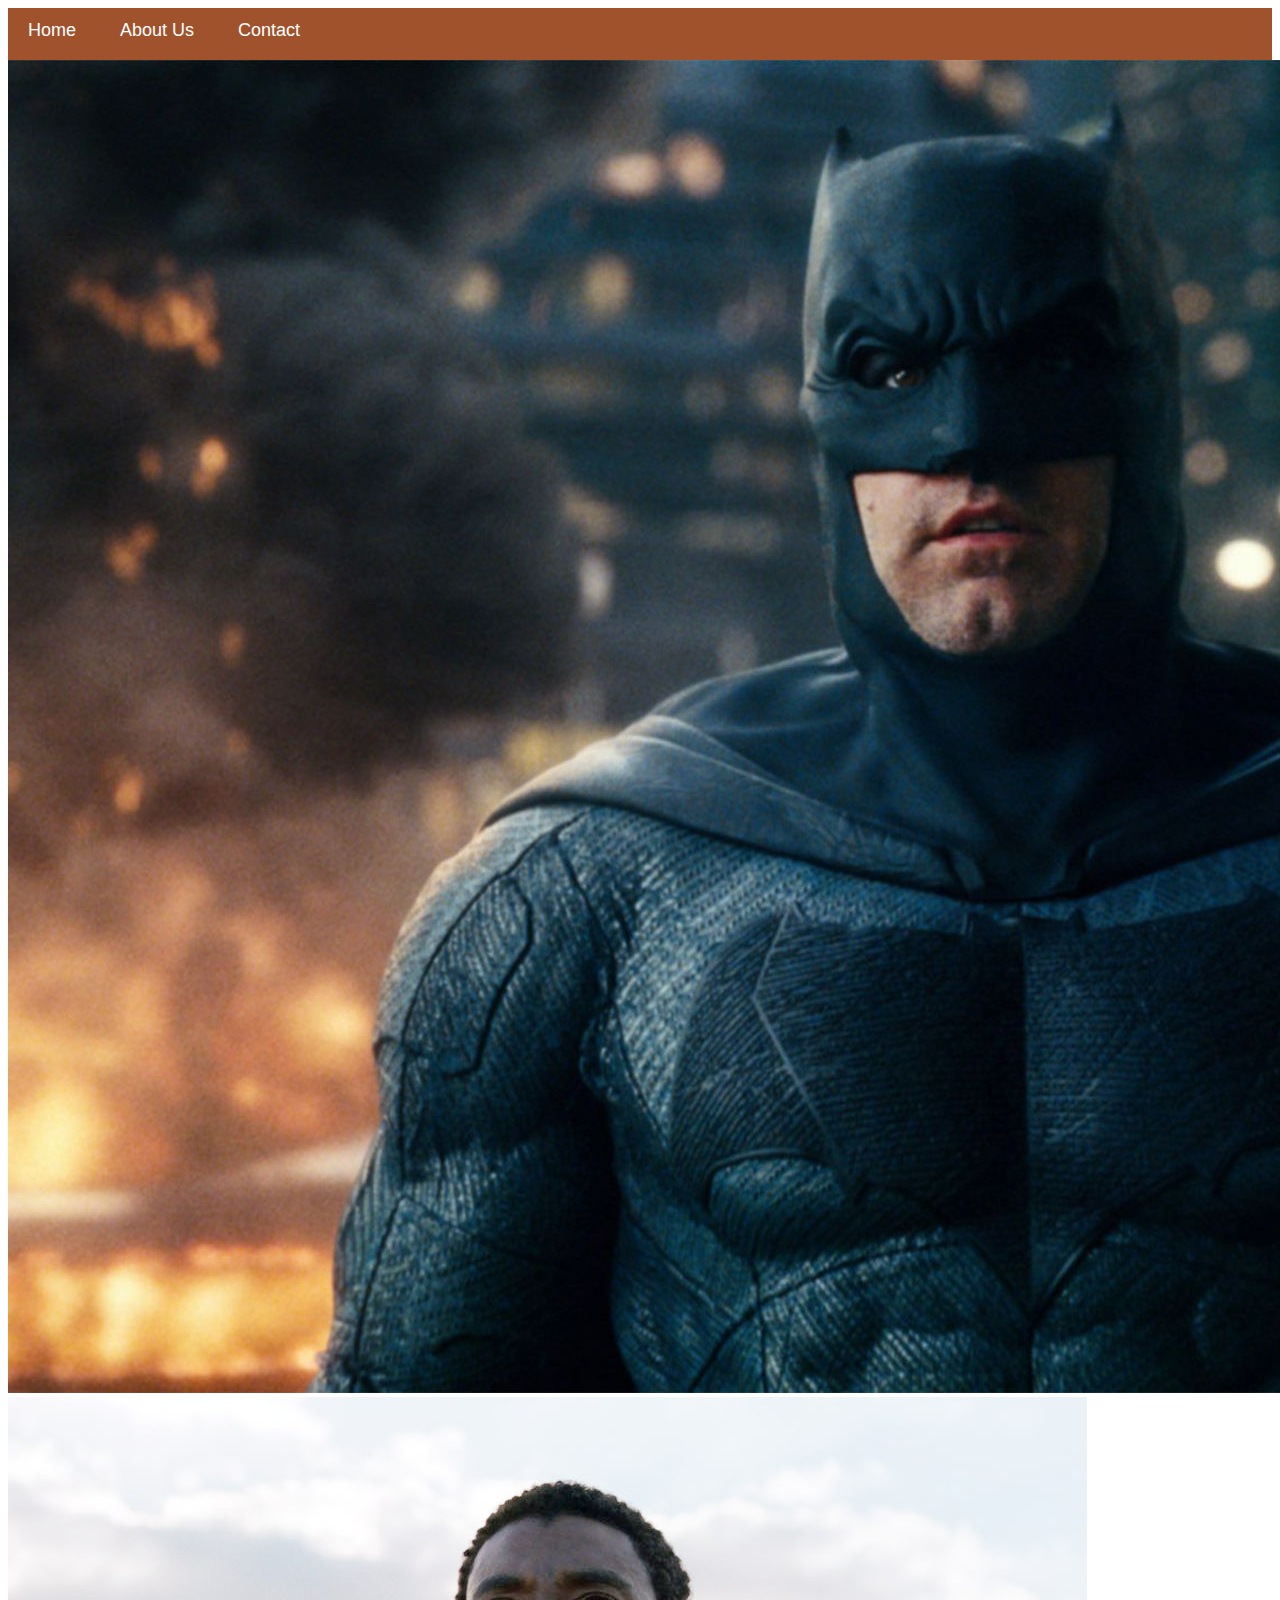
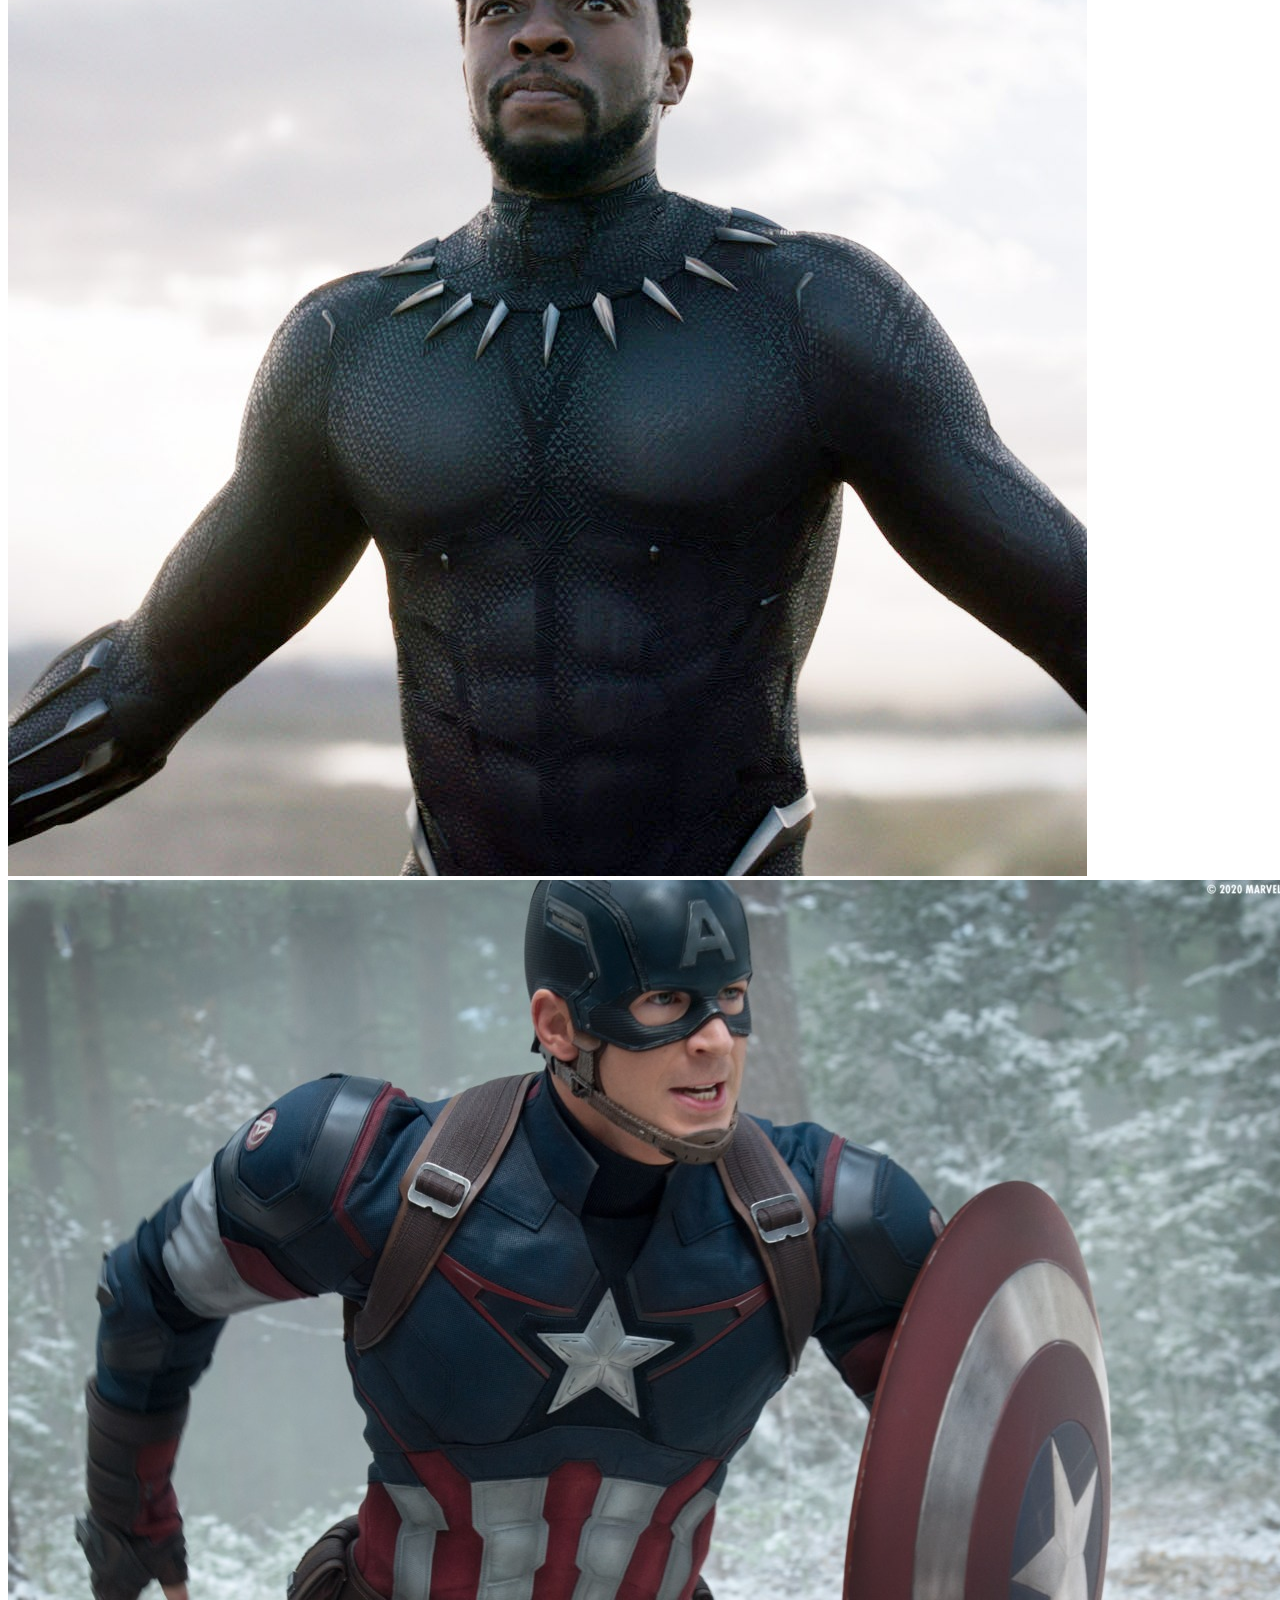
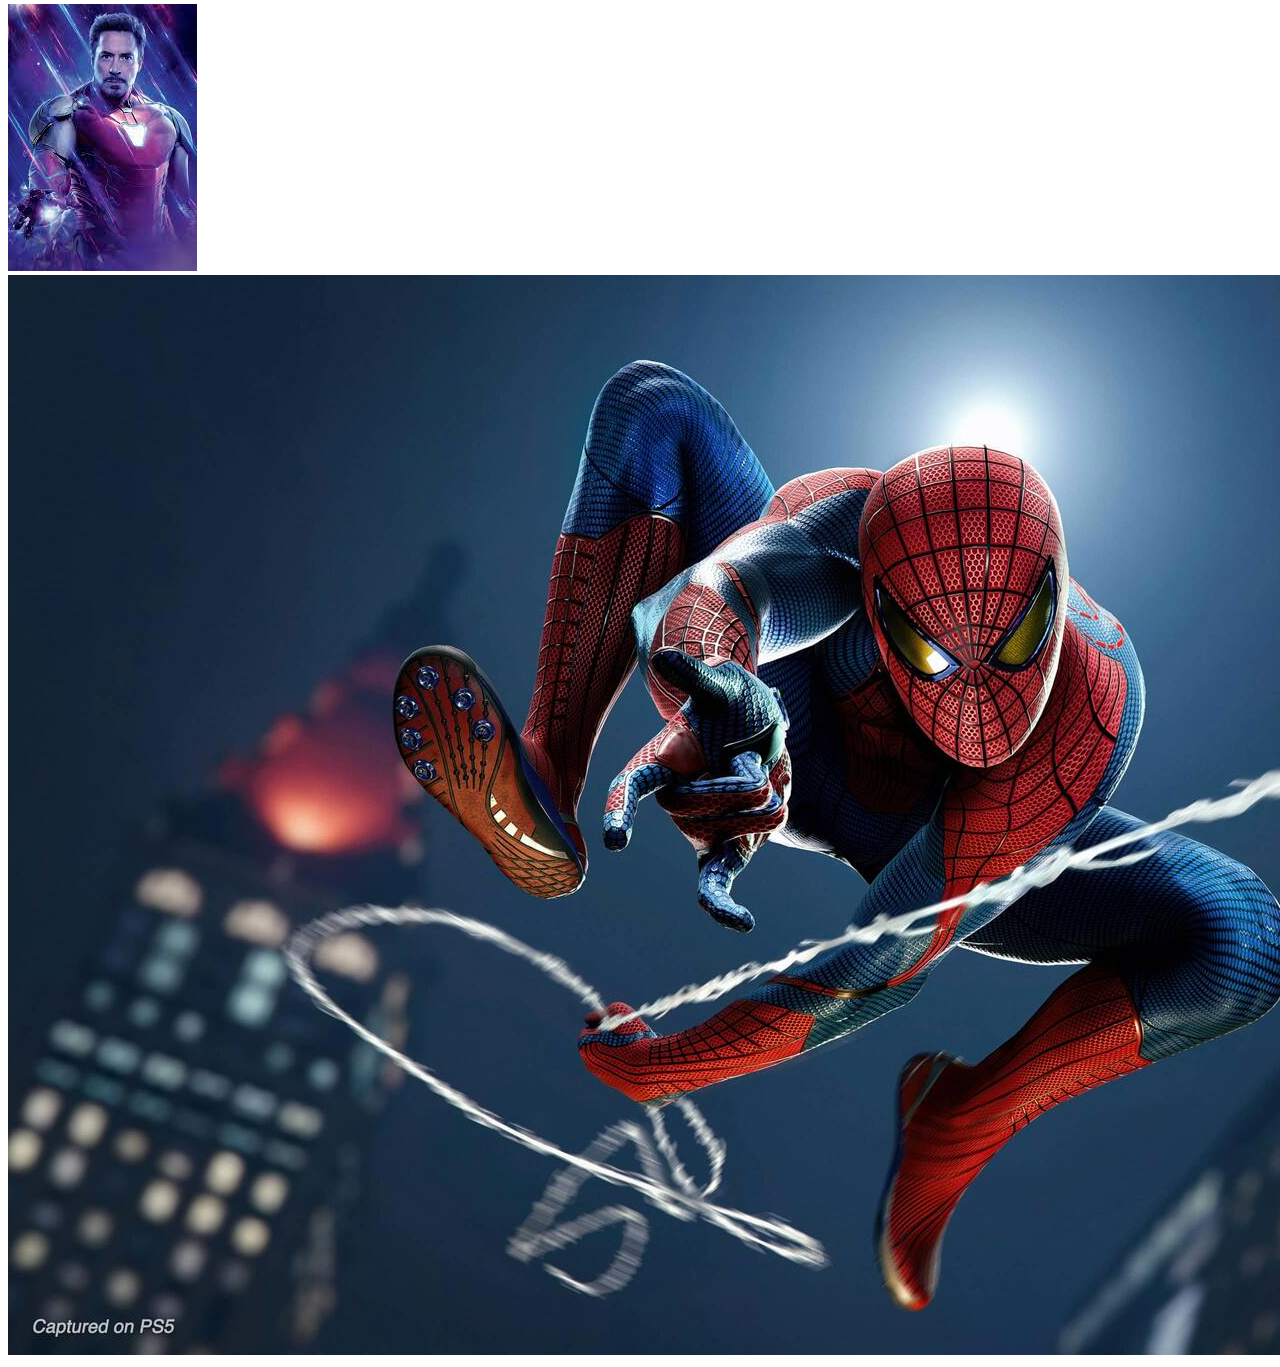
<file: index.html>
<!doctype html>
<html>
<head>
<link rel="stylesheet" href="style.css">
</head>
    <body>
        <div id="menu">
     <a href="index.html">Home</a>
     <a href="about.html">About Us</a>
     <a href="contact.html">Contact</a>
</div
        <div class="gallery">
            <a href="batman.html"><img src="images/batman.jpg"></a>
            <a href="black.html"><img src="images/black.jpg"></a>
            <a href="captain.html"><img src="images/captain.jpg"></a>
            <a href="ironman.html"> <img src="images/ironman.jpg"></a>
            <a href="spiderman.html"><img src="images/spiderman.jpg"></a>
        </div>
    </body>
</html>
</file>
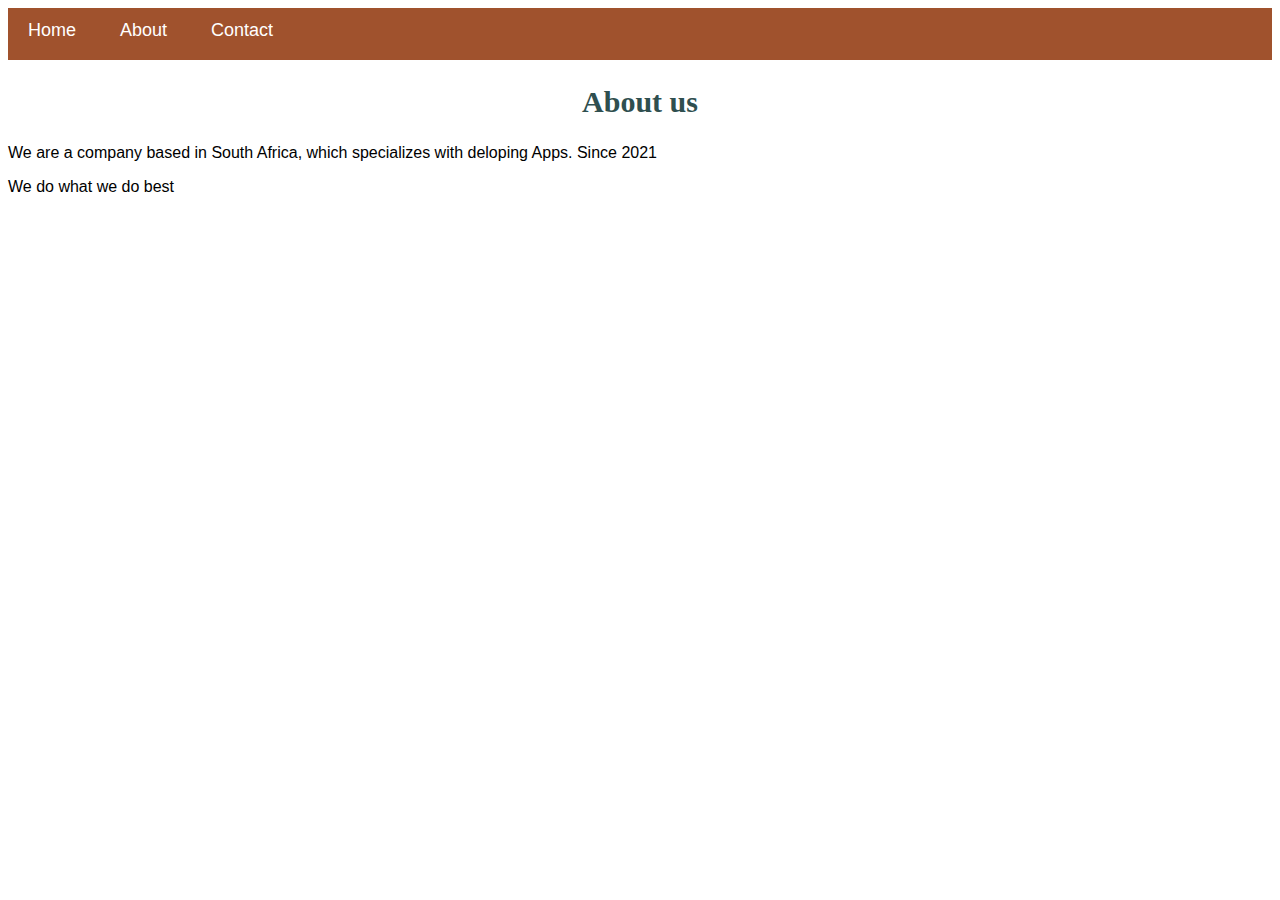
<file: about.html>
<!DOCTYPE html>
<html>
    <head>
        <link rel="stylesheet" href="style.css">
    </head>
    <body>
        <div id="menu">
            <a href="index.html">Home</a>
            <a href="about.html">About</a>
            <a href="contact.html">Contact</a>
        </div>
        <h2>About us</h2>
        <p>We are a company based in South Africa, which specializes with deloping Apps. Since 2021</p>
        <p>We do what we do best</p> 
    </body>
</html>
</file>
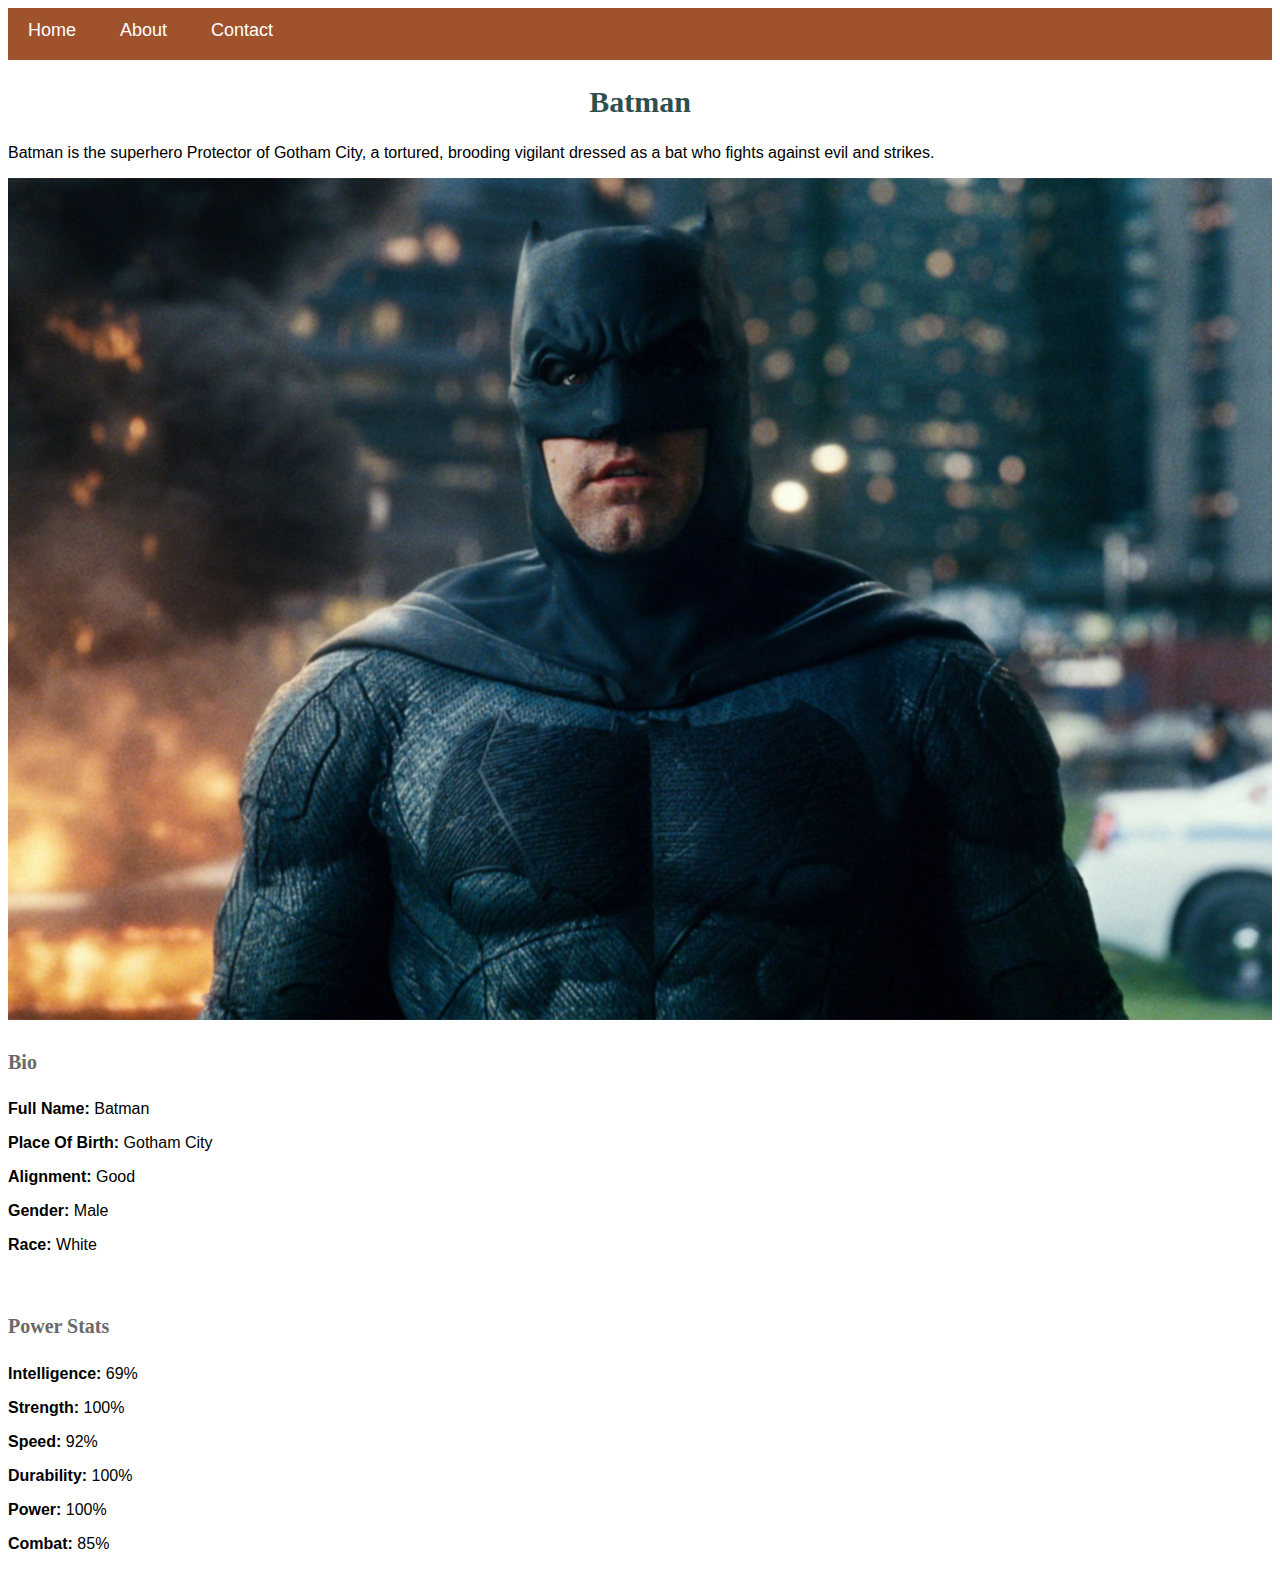
<file: batman.html>
<!DOCTYPE html>
<html>
      <head> 
           <link rel="stylesheet" href="style.css"> 
       </head>
 
       <body> 
<div id="menu">
            <a href="index.html">Home</a>
            <a href="about.html">About</a>
            <a href="contact.html">Contact</a>
        </div>
          <h2>Batman</h2>
<p>Batman is the superhero Protector of Gotham City, a tortured, brooding vigilant dressed as a bat who fights against evil and strikes.</P>
          <div class="gallery"> 
              <img src="images/batman.jpg"> 
          </div> 

          <h4>Bio</h4> 
          <p><b>Full Name: </b> Batman</p> 
          <p><b>Place Of Birth: </b> Gotham City</p> 
          <p><b>Alignment: </b> Good</p> 
          <p><b>Gender: </b> Male</p>
          <p><b>Race:  </b>White</p> 
          <br/>
          <h4>Power Stats</h4>
          <p><b>Intelligence: </b> 69%</p>
          <p><b>Strength: </b> 100%</p>
          <p><b>Speed: </b> 92%</p>
          <p><b>Durability: </b> 100%</p>
          <p><b>Power: </b> 100%</p>
          <p><b>Combat: </b> 85%</p>
      </body>
</html>
</file>
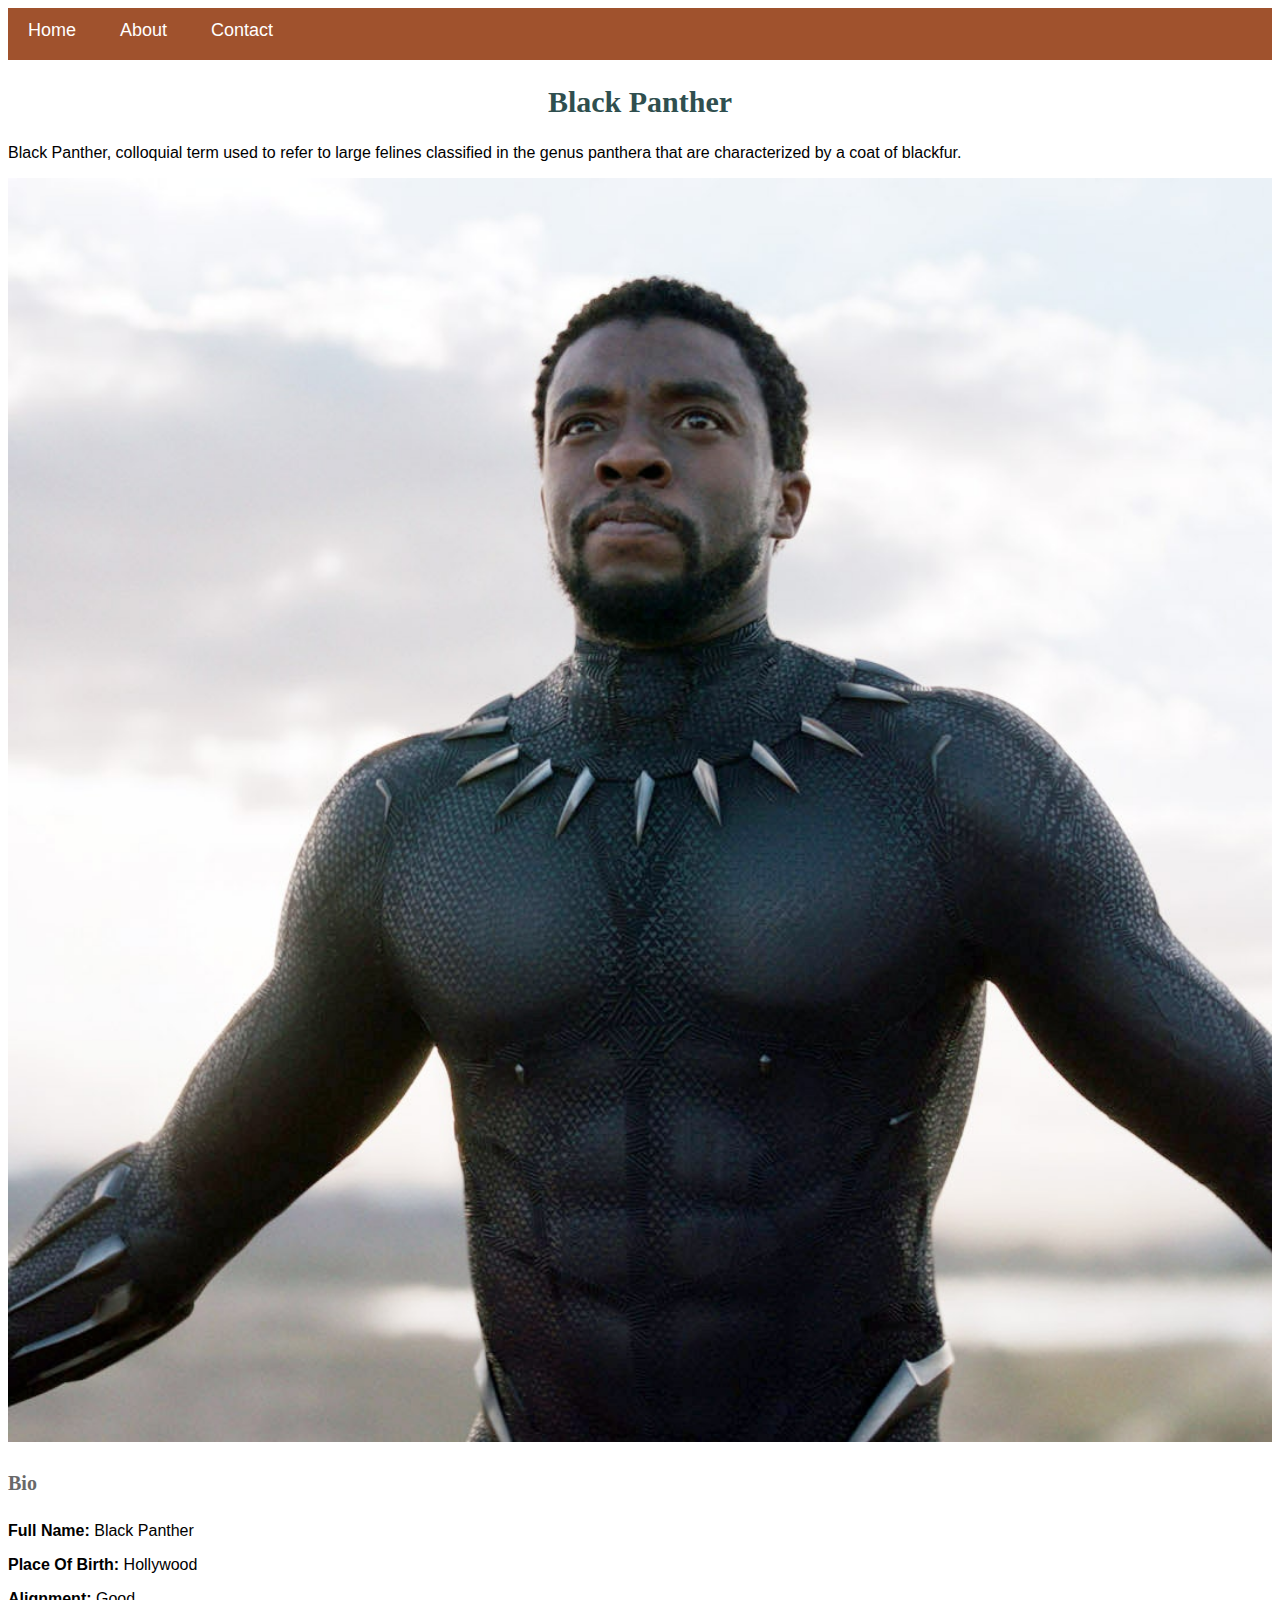
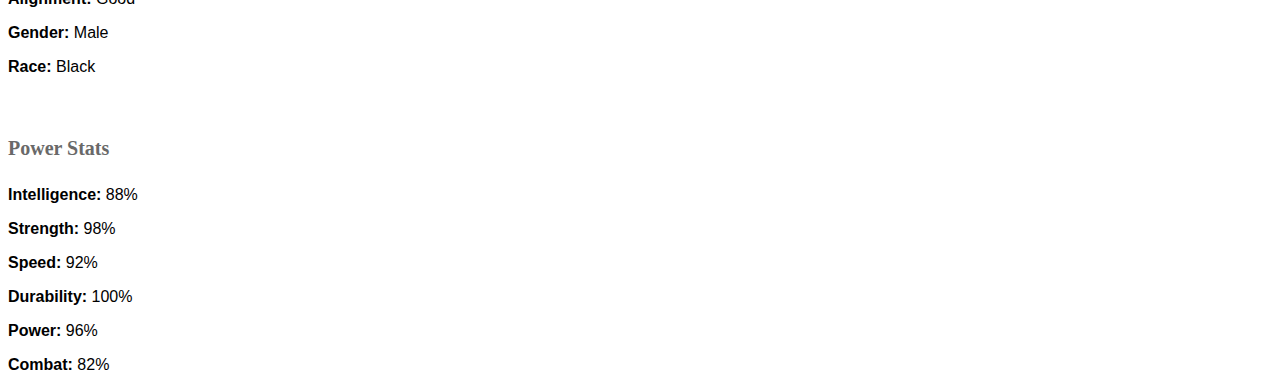
<file: black.html>
<!DOCTYPE html>
<html>
      <head> 
           <link rel="stylesheet" href="style.css"> 
       </head>
 
       <body> 
<div id="menu">
            <a href="index.html">Home</a>
            <a href="about.html">About</a>
            <a href="contact.html">Contact</a>
        </div>
          <h2>Black Panther</h2>
<p>Black Panther, colloquial term used to refer to large felines classified in the genus panthera that are characterized by a coat of blackfur.</p>
          <div class="gallery"> 
              <img src="images/black.jpg"> 
          </div> 
          <h4>Bio</h4> 
          <p><b>Full Name: </b> Black Panther</p> 
          <p><b>Place Of Birth: </b> Hollywood</p> 
          <p><b>Alignment: </b> Good</p> 
          <p><b>Gender: </b> Male</p>
          <p><b>Race:  </b>Black</p> 
          <br/>
          <h4>Power Stats</h4>
          <p><b>Intelligence: </b> 88%</p>
          <p><b>Strength: </b> 98%</p>
          <p><b>Speed: </b> 92%</p>
          <p><b>Durability: </b> 100%</p>
          <p><b>Power: </b> 96%</p>
          <p><b>Combat: </b> 82%</p>
      </body>
</html>
</file>
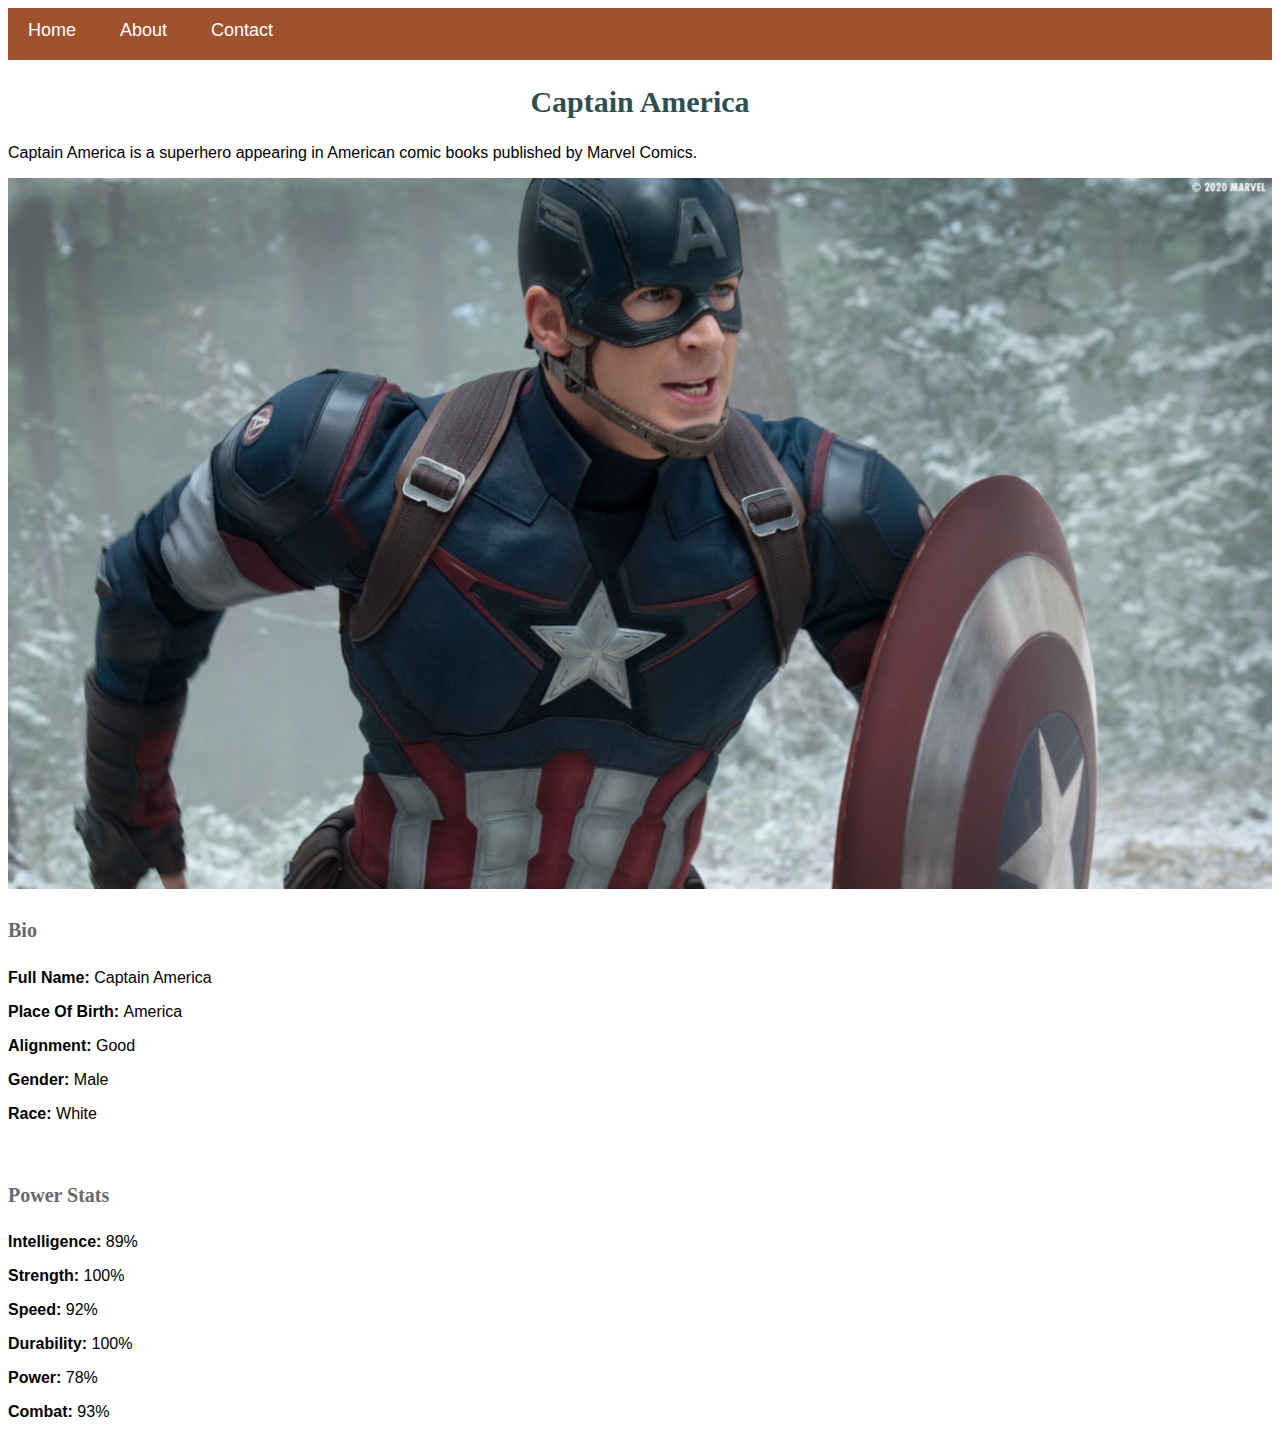
<file: captain.html>
<!DOCTYPE html>
<html>
      <head> 
           <link rel="stylesheet" href="style.css"> 
       </head>
 
       <body> 
<div id="menu">
            <a href="index.html">Home</a>
            <a href="about.html">About</a>
            <a href="contact.html">Contact</a>
        </div>
          <h2>Captain America</h2>
<p> Captain America is a superhero appearing in American comic books published by Marvel Comics.</p>
          <div class="gallery"> 
              <img src="images/captain.jpg"> 
          </div> 
          <h4>Bio</h4> 
          <p><b>Full Name: </b>Captain America</p> 
          <p><b>Place Of Birth: </b> America</p> 
          <p><b>Alignment: </b> Good</p> 
          <p><b>Gender: </b> Male</p>
          <p><b>Race:  </b>White</p> 
          <br/>
          <h4>Power Stats</h4>
          <p><b>Intelligence: </b> 89%</p>
          <p><b>Strength: </b> 100%</p>
          <p><b>Speed: </b> 92%</p>
          <p><b>Durability: </b> 100%</p>
          <p><b>Power: </b> 78%</p>
          <p><b>Combat: </b> 93%</p>
      </body>
</html>
</file>
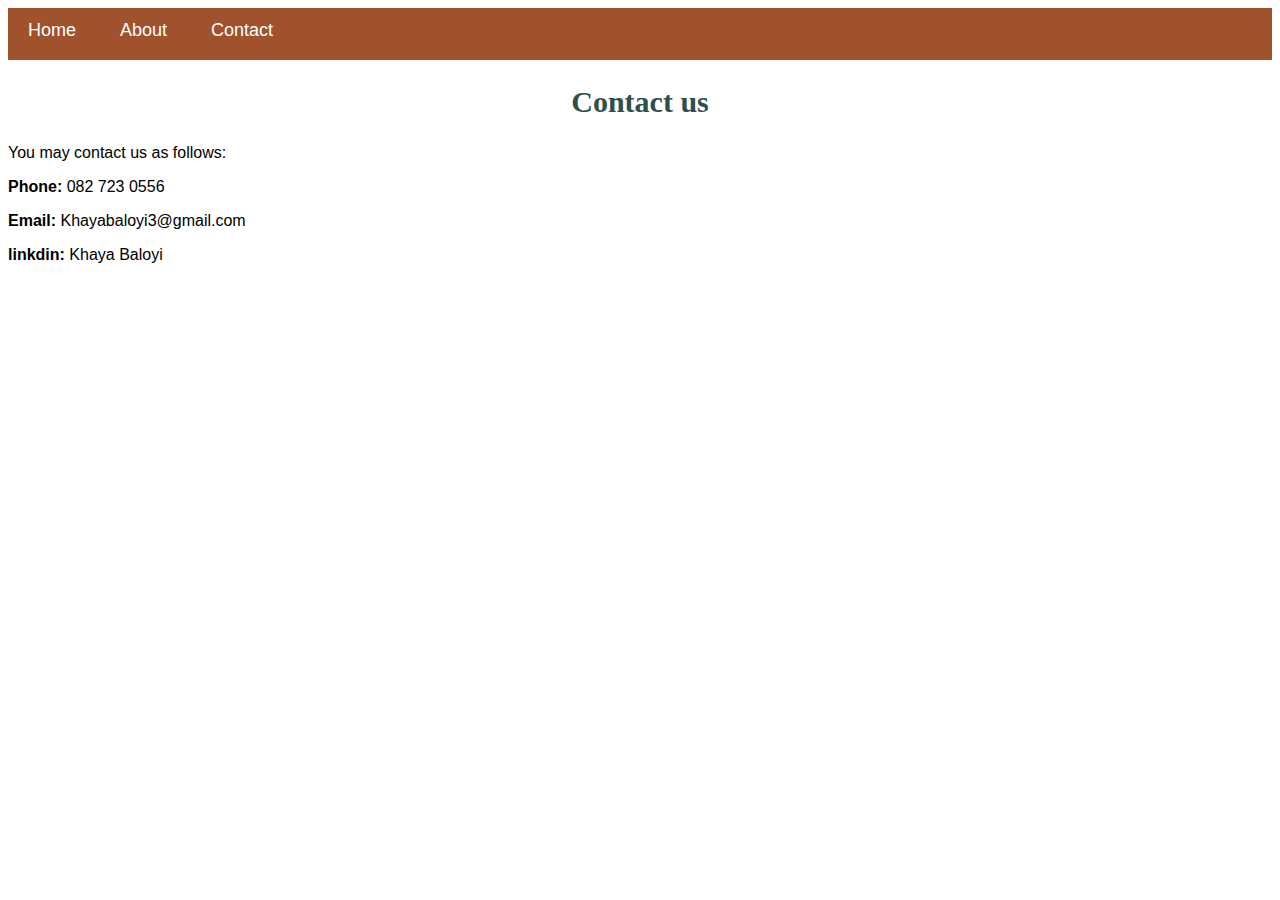
<file: contact.html>
<!DOCTYPE html>
<html>
    <head>
        <link rel="stylesheet" href="style.css">
    </head>
    <body>
        <div id="menu">
            <a href="index.html">Home</a>
            <a href="about.html">About</a>
            <a href="contact.html">Contact</a>
        </div>
        <h2>Contact us</h2>
        <p>You may contact us as follows:</p>
        <p><b>Phone:</b> 082 723 0556</p>
        <p><b>Email: </b>Khayabaloyi3@gmail.com</p>
        <p><b>linkdin:</b> Khaya Baloyi</p>
    </body>
</html
</file>
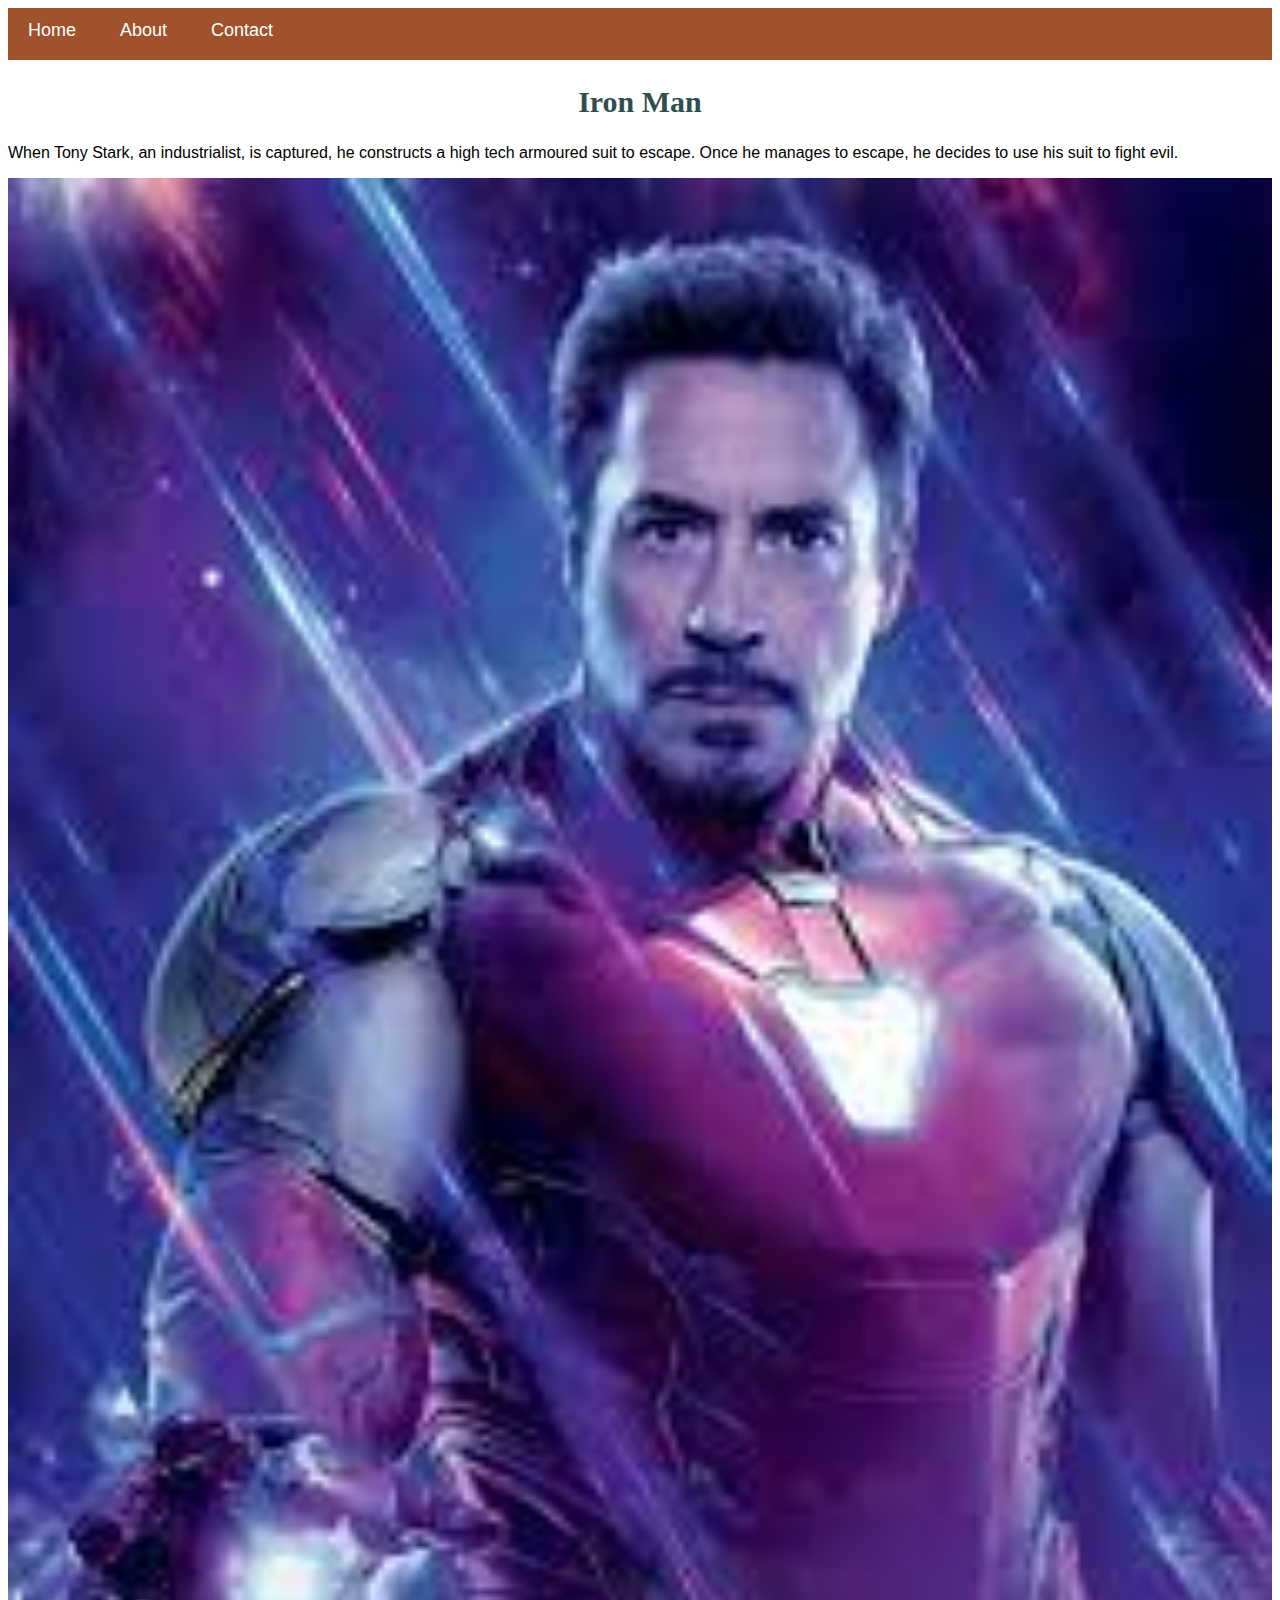
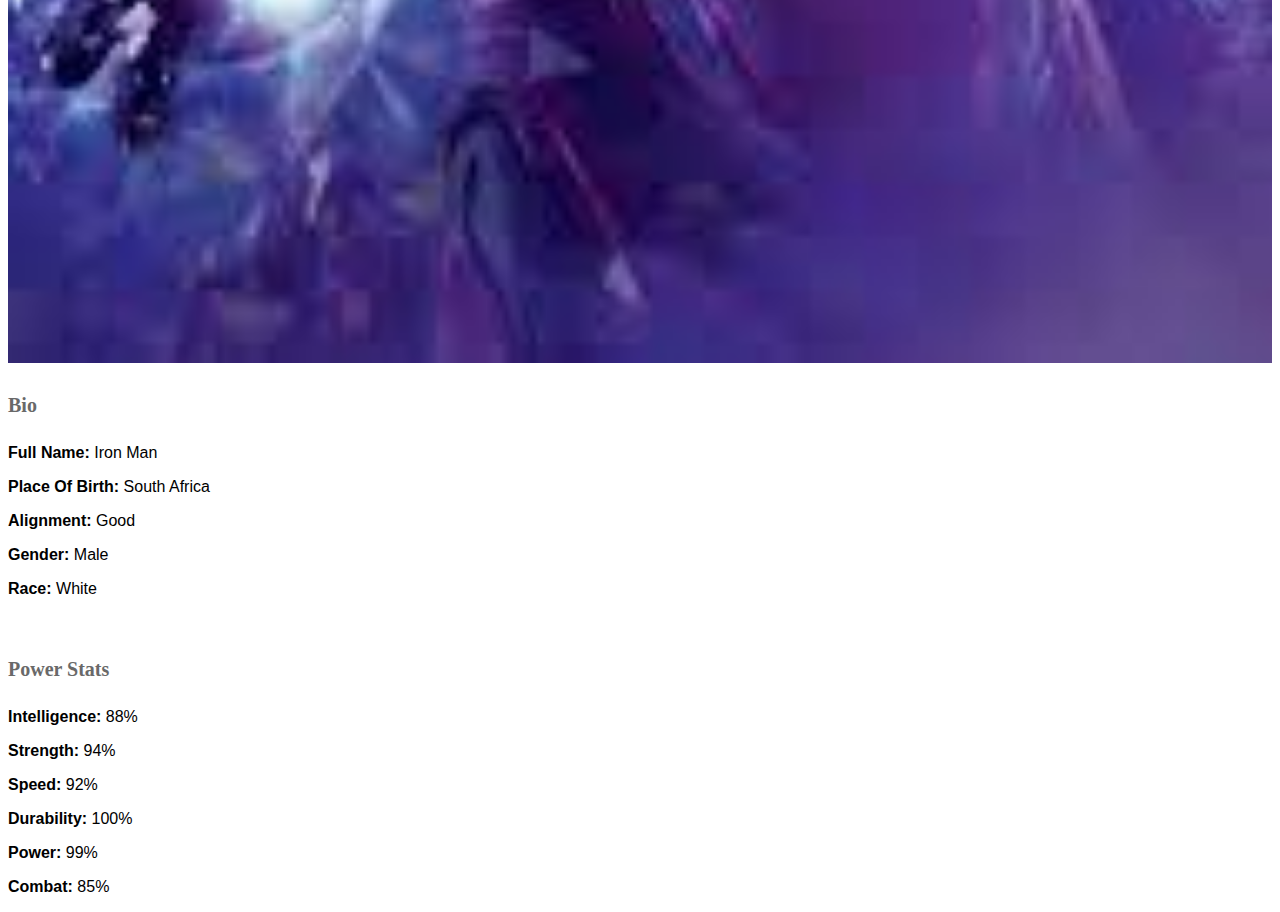
<file: ironman.html>
<!DOCTYPE html>
<html>
      <head> 
           <link rel="stylesheet" href="style.css"> 
       </head>
 
       <body> 
<div id="menu">
            <a href="index.html">Home</a>
            <a href="about.html">About</a>
            <a href="contact.html">Contact</a>
        </div>
          <h2>Iron Man</h2>
<p>When Tony Stark, an industrialist, is captured, he constructs a high tech armoured suit to escape. Once he manages to escape, he decides to use his suit to fight evil.</p>
          <div class="gallery"> 
              <img src="images/ironman.jpg"> 
          </div> 
          <h4>Bio</h4> 
          <p><b>Full Name: </b> Iron Man</p> 
          <p><b>Place Of Birth: </b> South Africa</p> 
          <p><b>Alignment: </b> Good</p> 
          <p><b>Gender: </b> Male</p>
          <p><b>Race:  </b>White</p> 
          <br/>
          <h4>Power Stats</h4>
          <p><b>Intelligence: </b> 88%</p>
          <p><b>Strength: </b> 94%</p>
          <p><b>Speed: </b> 92%</p>
          <p><b>Durability: </b> 100%</p>
          <p><b>Power: </b> 99%</p>
          <p><b>Combat: </b> 85%</p>
      </body>
</html>
</file>
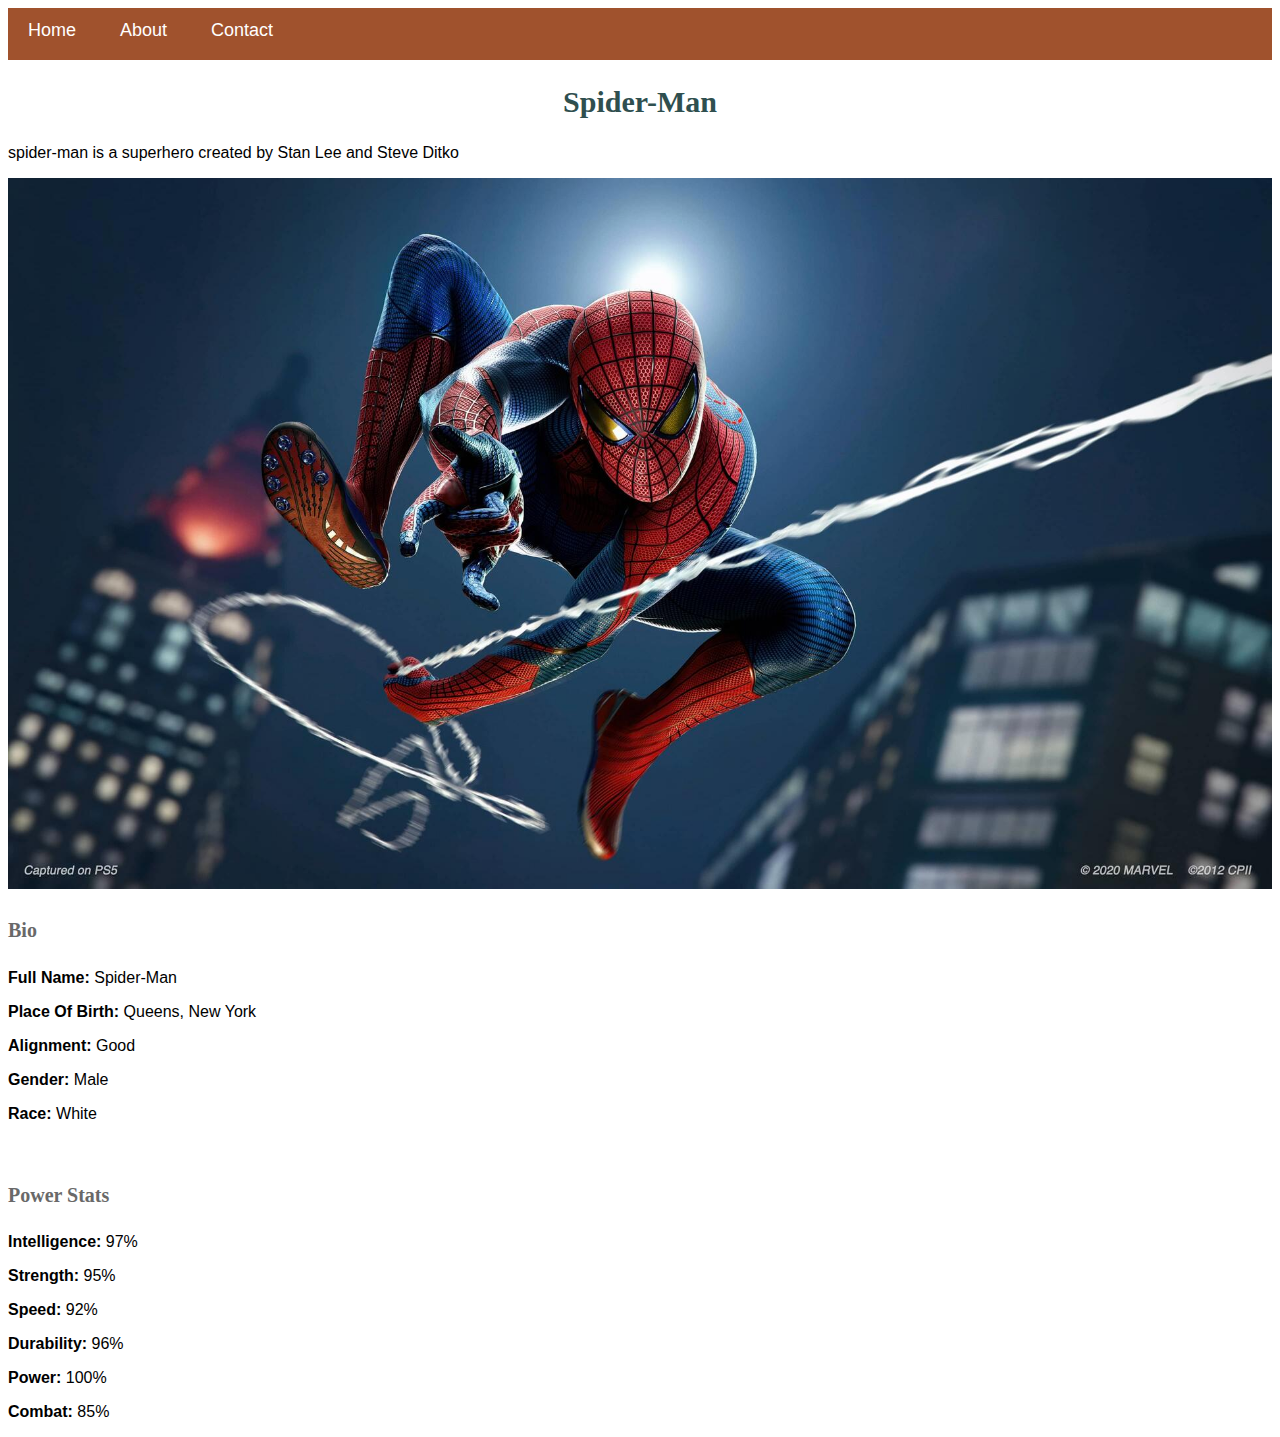
<file: spiderman.html>
<!DOCTYPE html>
<html>
      <head> 
           <link rel="stylesheet" href="style.css"> 
       </head>
 
       <body> 
<div id="menu">
            <a href="index.html">Home</a>
            <a href="about.html">About</a>
            <a href="contact.html">Contact</a>
        </div>
          <h2>Spider-Man</h2>
<p>spider-man is a superhero created by Stan Lee and Steve Ditko</p>
          <div class="gallery"> 
              <img src="images/spiderman.jpg"> 
          </div> 
          <h4>Bio</h4> 
          <p><b>Full Name: </b> Spider-Man</p> 
          <p><b>Place Of Birth: </b> Queens, New York</p> 
          <p><b>Alignment: </b> Good</p> 
          <p><b>Gender: </b> Male</p>
          <p><b>Race:  </b>White</p> 
          <br/>
          <h4>Power Stats</h4>
          <p><b>Intelligence: </b> 97%</p>
          <p><b>Strength: </b> 95%</p>
          <p><b>Speed: </b> 92%</p>
          <p><b>Durability: </b> 96%</p>
          <p><b>Power: </b> 100%</p>
          <p><b>Combat: </b> 85%</p>
      </body>
</html>
</file>
<file: style.css>
.gallery img{
        width: 100%;
        Height:100%;
 }
h2{
    font-family: impact, fantasy;
    text-align: center;
    font-size: 30px;
    color: darkslategrey;
    font-style: normal;
}
h4{
    font-family: impact, fantasy;
    font-size: 20px;
    color:dimgrey;
    font-style: normal;
}
p{
    font-family:helvetica,sans-serif;
}

#menu{
      width:100%;
      height:40px;
      background-color: sienna;
      padding-top: 12px;
}

#menu a{
      color:#ffffff;
      font-family: Helvetica, sans-serif;
      font-size: 18px;
      text-decoration:none;
      font-weight: 800px;
      
      padding-left: 20px;
      padding-right: 20px;
}

#menu a:hover{
       color: darkkhaki;
}
</file>
